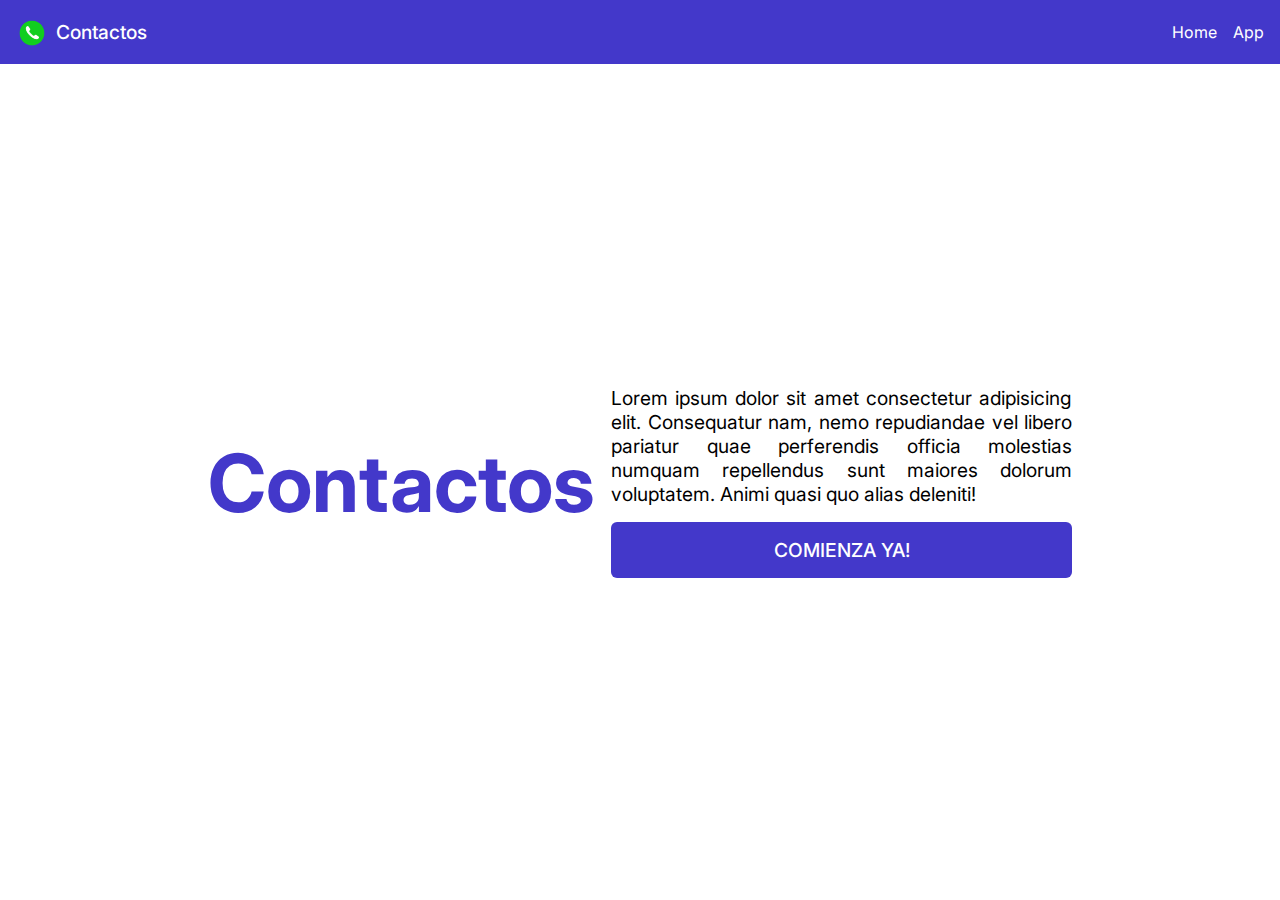
<file: index.html>
<!DOCTYPE html>
<html lang="es">
<head>
  <meta charset="UTF-8">
  <meta name="viewport" content="width=device-width, initial-scale=1.0">
  <title>Home</title>
  <link rel="stylesheet" href="index.css">
  <link rel="stylesheet" href="global.css">
  <link rel="preconnect" href="https://fonts.googleapis.com">
  <link rel="preconnect" href="https://fonts.gstatic.com" crossorigin>
  <link href="https://fonts.googleapis.com/css2?family=Inter:ital,opsz,wght@0,14..32,100..900;1,14..32,100..900&display=swap" rel="stylesheet">
</head>
<body>
  <nav id="nav">
    <div id="nav-container">
      <div id="nav-info-container">
        <img id="logo" src="logo.png" alt="logo">
        <h2 id="title">Contactos</h2>
      </div>
      <div id="nav-links-container">
        <button id="bars-btn">
          <svg id="bars-icon" xmlns="http://www.w3.org/2000/svg" fill="none" viewBox="0 0 24 24" stroke-width="1.5" stroke="currentColor" class="size-6">
            <path stroke-linecap="round" stroke-linejoin="round" d="M3.75 6.75h16.5M3.75 12h16.5m-16.5 5.25h16.5" />
          </svg>
        </button>
        <a class="nav-link" href="/">Home</a>
        <a class="nav-link" href="/app">App</a>
      </div>
    </div>
  </nav>

  <main id="main-container">
    <h1 id="main-title">Contactos</h1>
    <div id="main-desc-container">
      <p id="desc-text">Lorem ipsum dolor sit amet consectetur adipisicing elit. Consequatur nam, nemo repudiandae vel libero pariatur quae perferendis officia molestias numquam repellendus sunt maiores dolorum voluptatem. Animi quasi quo alias deleniti!</p>
      <a id="desc-link" href="/app">Comienza Ya!</a>
    </div>
  </main>
</body>
</html>
</file>
<file: index.css>
body {
  padding-top: 4rem;
}

#logo {
  width: 2rem; 
  height: 2rem;
}

#bars-icon {
  width: 2rem;
  height: 2rem;
}

#nav {
  padding: 0 1rem;
  background-color: #4338ca;
  color: white;
  position: fixed;
  top: 0;
  left: 0;
  right: 0;
}

#nav-container {
  display: flex;
  justify-content: space-between;
  align-items: center;
  height: 4rem;
  max-width: 90rem;
  margin: 0 auto;
}

#nav-info-container {
  display: flex;
  align-items: center;
  gap: 0.5rem;
  height: 100%;
}

#nav-links-container {  
  display: flex;
  gap: 1rem;
  align-items: center;
}

#title {
  font-weight: 500;
  font-size: 1.2rem;
}

#bars-btn {
  display: flex;
  justify-content: center;
  align-items: center;
  padding: 0.3rem;
  border-radius: 0.375rem;
  background-color: white;
  color: #4338ca;
}

.nav-link {
  display: none;
  color: white;
  text-decoration: none;
}

.nav-link:hover {
  text-decoration: underline;
}

#main-container {
  display: flex;
  flex-direction: column;
  min-height: calc(100vh - 4rem);
  justify-content: center;
  padding: 0 1rem;
  max-width: 90rem;
  margin: 0 auto;
  gap: 1rem;
}

#main-title {
  color: #4338ca;
  font-size: 3rem;
}

#main-desc-container {
  display: flex;
  flex-direction: column;
  gap: 1rem;
}

#desc-text {
  text-align: justify;
}

#desc-link {
  background-color: #4338ca;
  padding: 1rem 2rem;
  color: white;
  text-decoration: none;
  text-align: center;
  text-transform: uppercase;
  font-weight: 500;
  font-size: 1.2rem;
  border-radius: 0.375rem;
}

#desc-link:hover {
  background-color: #2d2586;
  transition: all 0.2s ease-in;
}

@media (min-width: 768px) {
  #bars-btn {
    display: none;
  }

  .nav-link {
    display: block;
  }

  #main-container {
    align-items: center;
    width: 70%;
  }

  #main-title {
    font-size: 4rem;
  }

  #desc-text {
    font-size: 1rem;
  }
}

@media (min-width: 1024px) {

  #main-container {
    flex-direction: row;
  }
  
  #main-title {
    font-size: 5rem;
  }

  #desc-text {
    font-size: 1.2rem;
  }
}
</file>
<file: global.css>
*,
::before,
::after {
  box-sizing: border-box;
  border-width: 0;
  border-style: solid;
  border-color: #e5e7eb;
}

body, h2, p, h1 {
  margin: 0;
}

body {
  font-family: "Inter", sans-serif;
  font-optical-sizing: auto;
  font-style: normal;
}
</file>
